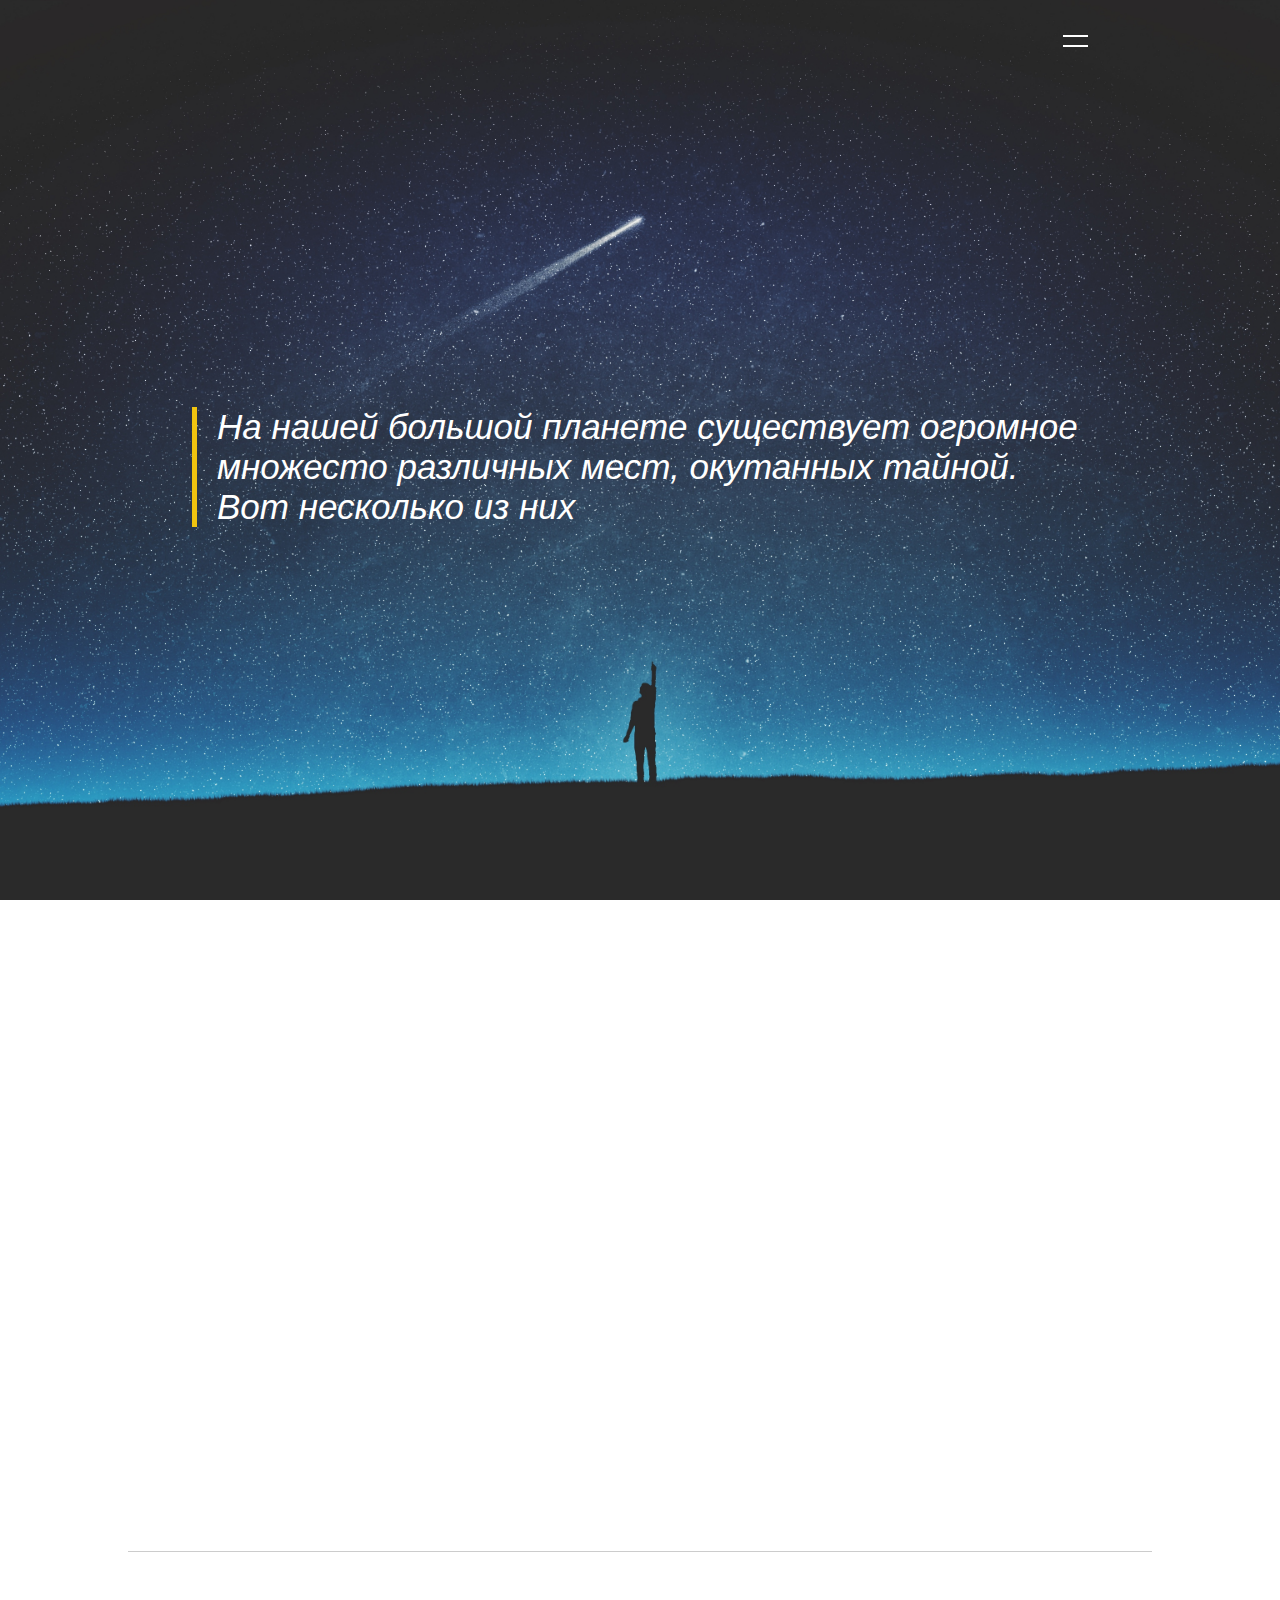
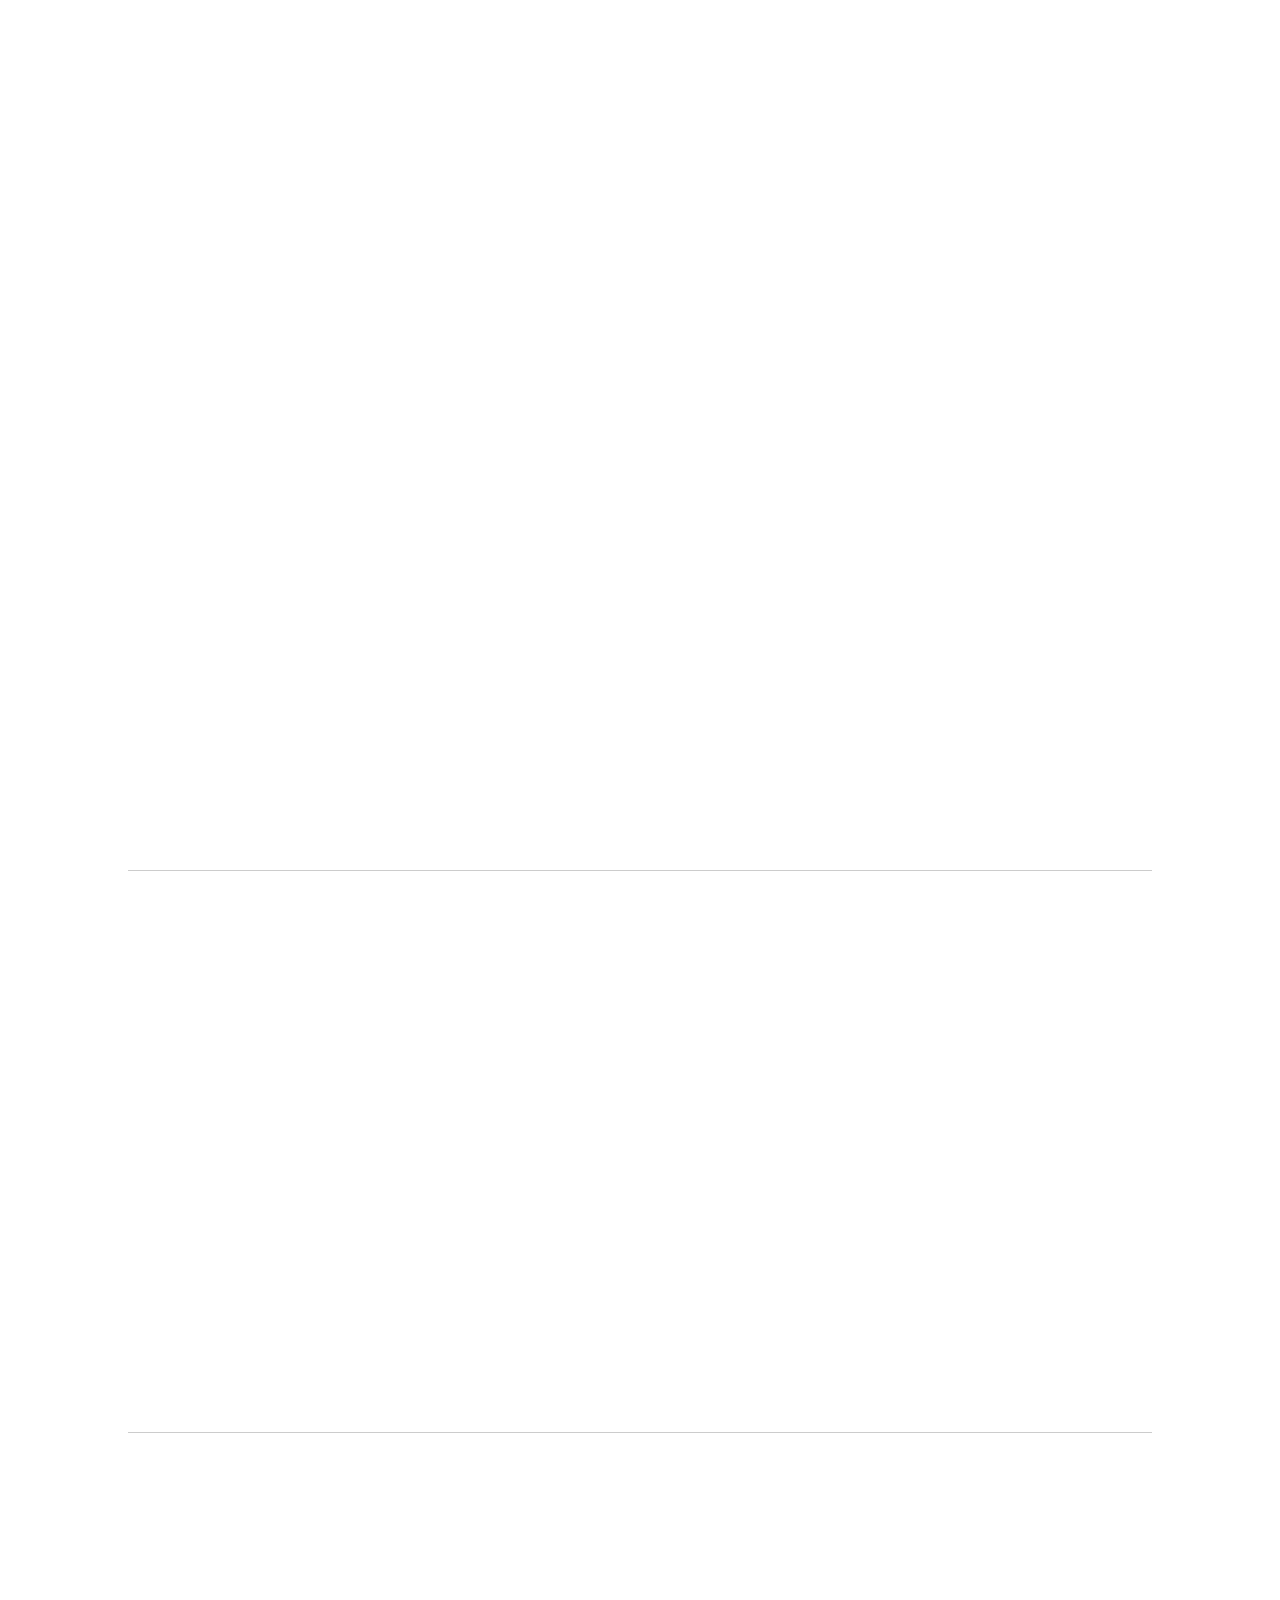
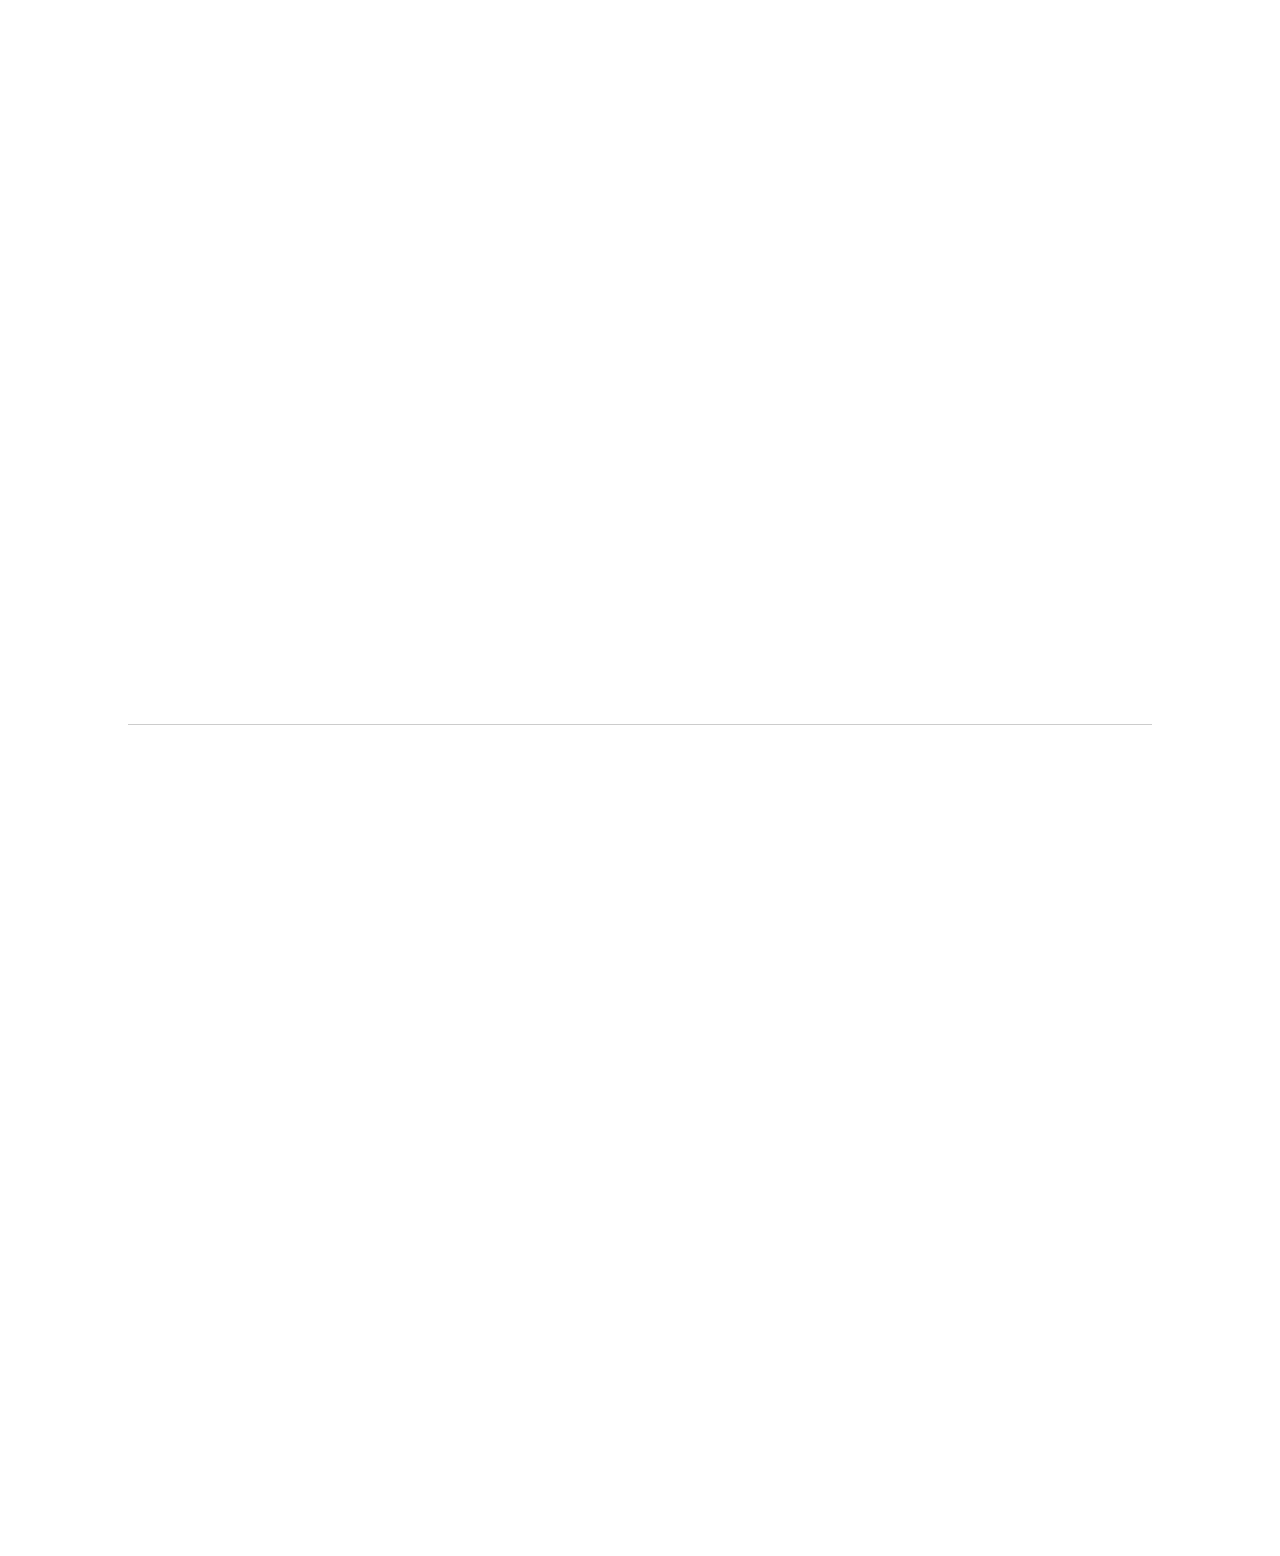
<file: places.html>
﻿<!DOCTYPE html>
<html>
<head>
    <meta charset="UTF-8">
    <link rel="stylesheet" href="css/normalize.css">
    <link rel="stylesheet" href="css/animate.css">
    <link rel="stylesheet" href="css/style.css">
    <title>Водопады мира</title>
</head>
<body>
     <section style="background: url(img/background/background-places-sky.jpg) no-repeat bottom; background-size: cover; background-attachment: fixed;" class="main">
        <div class="wrapper">
            <header>
                <div class="block-btn">
                    <div class="btn-open"></div>
                </div>
                <div class="overlay">
                    <nav class="main-nav">
                        <ul>
                            <li><a href="#kraj">Край света</a></li>
                            <li><a href="#enter">Вход в подводное царство</a></li>
                            <li><a href="#sky">Перевёрнутое небо</a></li>
                            <li><a href="#wave">Аризонская Волна</a></li>
                            <li><a href="#happiness">Остров Счастья</a></li>
			                <li><a href="index.html">Перейти к водопадам</a></li>
                        </ul>
                    </nav>
                </div>
            </header>
            <div class="main-footer">
                <p><i>На нашей большой планете существует огромное множесто различных мест, окутанных тайной. Вот несколько из них</i></p>
            </div>
        </div>
    </section>
    <section id="kraj" class="waterfall">
        <div class="wrapper">
            <div class="wow fadeIn waterfall-text">
                <div class="waterfall-title">
                    <p><i>Край света</i></p>
                </div>
                <div class="waterfall-desc">
                    <p>Он находится возле городка Скаген в Дании, так назвали местные жители стык Северного и Балтийского морей: Край света. Это место слияния двух течений разного состава и плотности, которые почему-то не смешиваются, а образуют чёткую границу. Получается красиво и загадочно, но по-моему больше похоже не на «Край света», а на некую «Границу между мирами».</p>
                </div>
            </div>
            <div class="wow fadeIn waterfall-photo">
                <img style="width: 500px; height: 400px" src="img/places/kraj.jpg" alt="край света">
            </div>
        </div>
    </section>
    <div class="line"></div>
    <section id="enter" class="waterfall">
        <div class="wrapper">
            <div class="wow fadeIn waterfall-photo">
                <img style="width: 500px; height: 400px" src="img/places/enter.jpg" alt="вход в подводное царство">
            </div>
            <div class="wow fadeIn waterfall-text">
                <div align="right" class="waterfall-title">
                    <p><i>Вход в подводное царство</i></p>
                </div>
                <div class="waterfall-desc">
                    <p>Это «Великая голубая дыра», которая находится в Карибском море около полуострова Юкатан. Её диаметр составляет 305 метров, глубина около 120-140 м. Когда-то эта дырка в дне Атлантического океана была обычной «сухопутной» пещерой, у которой обвалилась «крыша», а затем её затопили поднявшиеся после окончания Ледникового периода воды мирового океана. Это самая большая на нашей планете дыра подобного рода. После того как Жак Кусто показал её в своём фильме, она стала популярнейшим в мире местом для занятия дайвингом.</p>
                </div>
            </div>
    </section>
    <div class="line"></div>
    <section id="sky" class="waterfall">
        <div class="wrapper">
            <div class="wow fadeIn waterfall-text">
                <div class="waterfall-title">
                    <p><i>Перевёрнутое небо</i></p>
                </div>
                <div class="waterfall-desc">
                    <p>Естественное зеркало площадью 10 тысяч кв. м. Озеро-зеркало, солончак Уюни, это высохшее озеро в Боливии, называется оно «Солончак Уюни». Такой фантастический эффект гигантского зеркала возникает во время сезона дождей, когда вода тонким слоем покрывает поверхность солончака.</p>
                </div>
            </div>
            <div class="wow fadeIn waterfall-photo">
                <img style="width: 500px; height: 400px" src="img/places/sky.jpg" alt="перевернутое небо">
            </div>
        </div>
    </section>
    <div class="line"></div>
    <section id="wave" class="waterfall">
        <div class="wrapper">
            <div class="wow fadeIn waterfall-photo">
                <img style="width: 500px; height: 400px" src="img/places/enter.jpg" alt="волна">
            </div>
            <div class="wow fadeIn waterfall-text">
                <div align="right" class="waterfall-title">
                    <p><i>Аризонская Волна</i></p>
                </div>
                <div class="waterfall-desc">
                    <p>Ещё одно чудо природы: волна в Аризоне. Говорят природа — самый лучший художник, в данном случае мы видим её работы в стиле «сюрреализм». Это место, так же как и каньон Антилопы находится неподалёку от Гранд Каньон Парка. Поверхность «Волны» несмотря на то, что формировалась под воздействием дождя и ветра миллионы лет, местами довольно хрупкая, поэтому большие толпы туристов сюда не пускают. Максимум — 20 человек в день, причём билеты сюда разыгрываются как лотерея, поэтому увидеть эту красоту своими глазами очень непросто.</p>
                </div>
            </div>
    </section>
    <div class="line"></div>
    <section id="happiness" class="waterfall">
        <div class="wrapper">
            <div class="wow fadeIn waterfall-text">
                <div class="waterfall-title">
                    <p><i>Остров Счастья</i></p>
                </div>
                <div class="waterfall-desc">
                    <p>Так переводится название острова Сокотра, точнее архипелага из четырёх островов в Индийском океане, в нескольких сотнях километров от берегов Сомали и Йемена. Необычность этого острова в том, что несколько миллионов лет он был изолирован от остальной земли, благодаря чему здесь в первозданном виде сохранились многие древнейшие растения и животные. Попав сюда, вы перенесётесь в прошлое Земли примерно на 10-20 млн. лет. Здесь всё как тогда, не хватает только динозавров:</p>
                </div>
            </div>
            <div class="wow fadeIn waterfall-photo">
                <img style="width: 500px; height: 400px" src="img/places/happiness.jpg" alt="остров счастья">
            </div>
        </div>
    </section>
    <script src="./js/wow.min.js"></script>
    <script src="./js/jquery-3.4.1.min.js"></script>
    <script src="./js/main.js"></script>
</body>
</html>
</file>
<file: css/style.css>
/* fonts */
 @font-face {
    src: url(../fonts/Roboto-Black.ttf) format("truetype");
    src: url(../fonts/Roboto-Bold.ttf) format("truetype");
    src: url(../fonts/Roboto-Light.ttf) format("truetype");
    src: url(../fonts/Roboto-Thin.ttf) format("truetype");
    src: url(../fonts/Roboto-Medium.ttf) format("truetype");
    font-family: 'Roboto', sans-serif;
}

/* global styles */

body, html {
    margin: 0;
    padding: 0;
    font-family: 'Roboto', sans-serif;
    scroll-behavior: smooth;
}

*, *:after, *:before {
    box-sizing: border-box;
}
/* main styles */

.btn-open {
    position: relative;
    width: 25px;
    height: 2px;
    background-color: #fff;
    transition: .5s;
}
.block-btn {
    cursor: pointer;
    width: auto;
    height: auto;
}
.btn-open:before {
    content: '';
    position: absolute;
    height: 2px;
    background-color: #fff;
    width: 25px;
    bottom: 10px;
}
.btn-active .btn-open {
    transform: rotate(135deg);
    background-color: #000;
    z-index: 2;
}
.btn-active .btn-open:before {
    bottom: 0;
    transform: rotate(90deg);
    background-color: #000;
}
.line {
    width: 80%;
    height: 1px;
    background-color: rgba(0, 0, 0, .2);
    margin: 0 auto;
}
.overlay {
    background-color: #fff;
    position: absolute;
    top: 0;
    right: 0;
    width: 100%;
    height: 100%;
    transform: translateX(-100%);
    transition: .5s ease-in-out;
}
.overlay-active {
    transform: translateX(0);
}
.menu-active {
    justify-content: space-between;
    color: #000;
}
/* section main */

.main {
    width: 100%;
    height: 100vh;
    max-height: 110vh;
    background: url(../img/background/background.jpg) no-repeat center 75%;
    background-size: cover;
    background-attachment: fixed;
    padding-top: 5vh;
    color: #fff;
    position: relative;
}
.wrapper {
    width: 70%;
    margin: 0 auto;
}

/* navigation */
header {
    display: flex;
    justify-content: flex-end;
}
.main-nav {
    height: 100%;
}
.main-nav ul {
    display: flex;
    list-style-type: none;
    width: 70%;
    margin: 0 auto;
    flex-direction: column;
    align-items: center;
    justify-content: space-around;
    height: 100%;
}

.main-nav ul li {
box-sizing: border-box;
}
.main-nav ul li a {
    font-size: 26px;
    text-transform: uppercase;
    padding: 5px;
}
.main-nav ul li a:hover {
    color: rgba(0, 0, 0, 0.5);
}

/* description */

.main-footer {
    padding-left: 20px;
    margin-top: 40vh;
    border-left: 5px solid #f1c40f;
}
.main-footer p {
    font-size: 35px;
    line-height: 40px;
    font-weight: thin;
}


/* waterfall section */
.waterfall {
    padding: 7vh 0 7vh 0;
}
.waterfall .wrapper {
    display: flex;
    justify-content: space-between;
    align-items: center;
}
.waterfall-text {
    width: 45%;
    margin: 0 5vw 0 5vw;
}
.waterfall-text .waterfall-title {
    font-size: 27px;
}
.waterfall-text .waterfall-desc {
    font-size: 20px;
    line-height: 30px;
    margin-top: 3rem;
}
.waterfall-photo img {
    width: 100%;
    height: auto;
    max-width: 600px;
    height: 400px;
    box-shadow: 0 0 50px 10px rgba(0, 0, 0, 0.2);
    border-radius: 15px;
}
/* section table */
.table-section {
    width: 100%;
    height: 75vh;
    background-color: #fafafa;
    padding-top: 10vh;
    font-size: 18px;
}
.table-section h2 {
    text-align: center;
    color: #000;
}
table {
    margin: 5vh auto 0 auto;
    width: 70%;
    height: 100%;
    border: 1px solid lightgray;
    border-radius: 20px;
    color: #000;
    border-collapse: collapse;
    box-shadow: 0 0 20px 5px rgba(0, 0, 0, 0.2);
}
table td {
    border: 1px solid rgb(241, 240, 240);
    padding: 10px 0 10px 0;
    text-align: center;
}
table tr:nth-child(even) > td {
    background-color: #fff;
}

.table-t-head > td {
    background-color: #3498db;
}
@media (max-width: 1200px) {
    .waterfall .wrapper {
        flex-direction: column;
    }
    .waterfall .wrapper .waterfall-text {
        width: 80%;
    }
}
</file>
